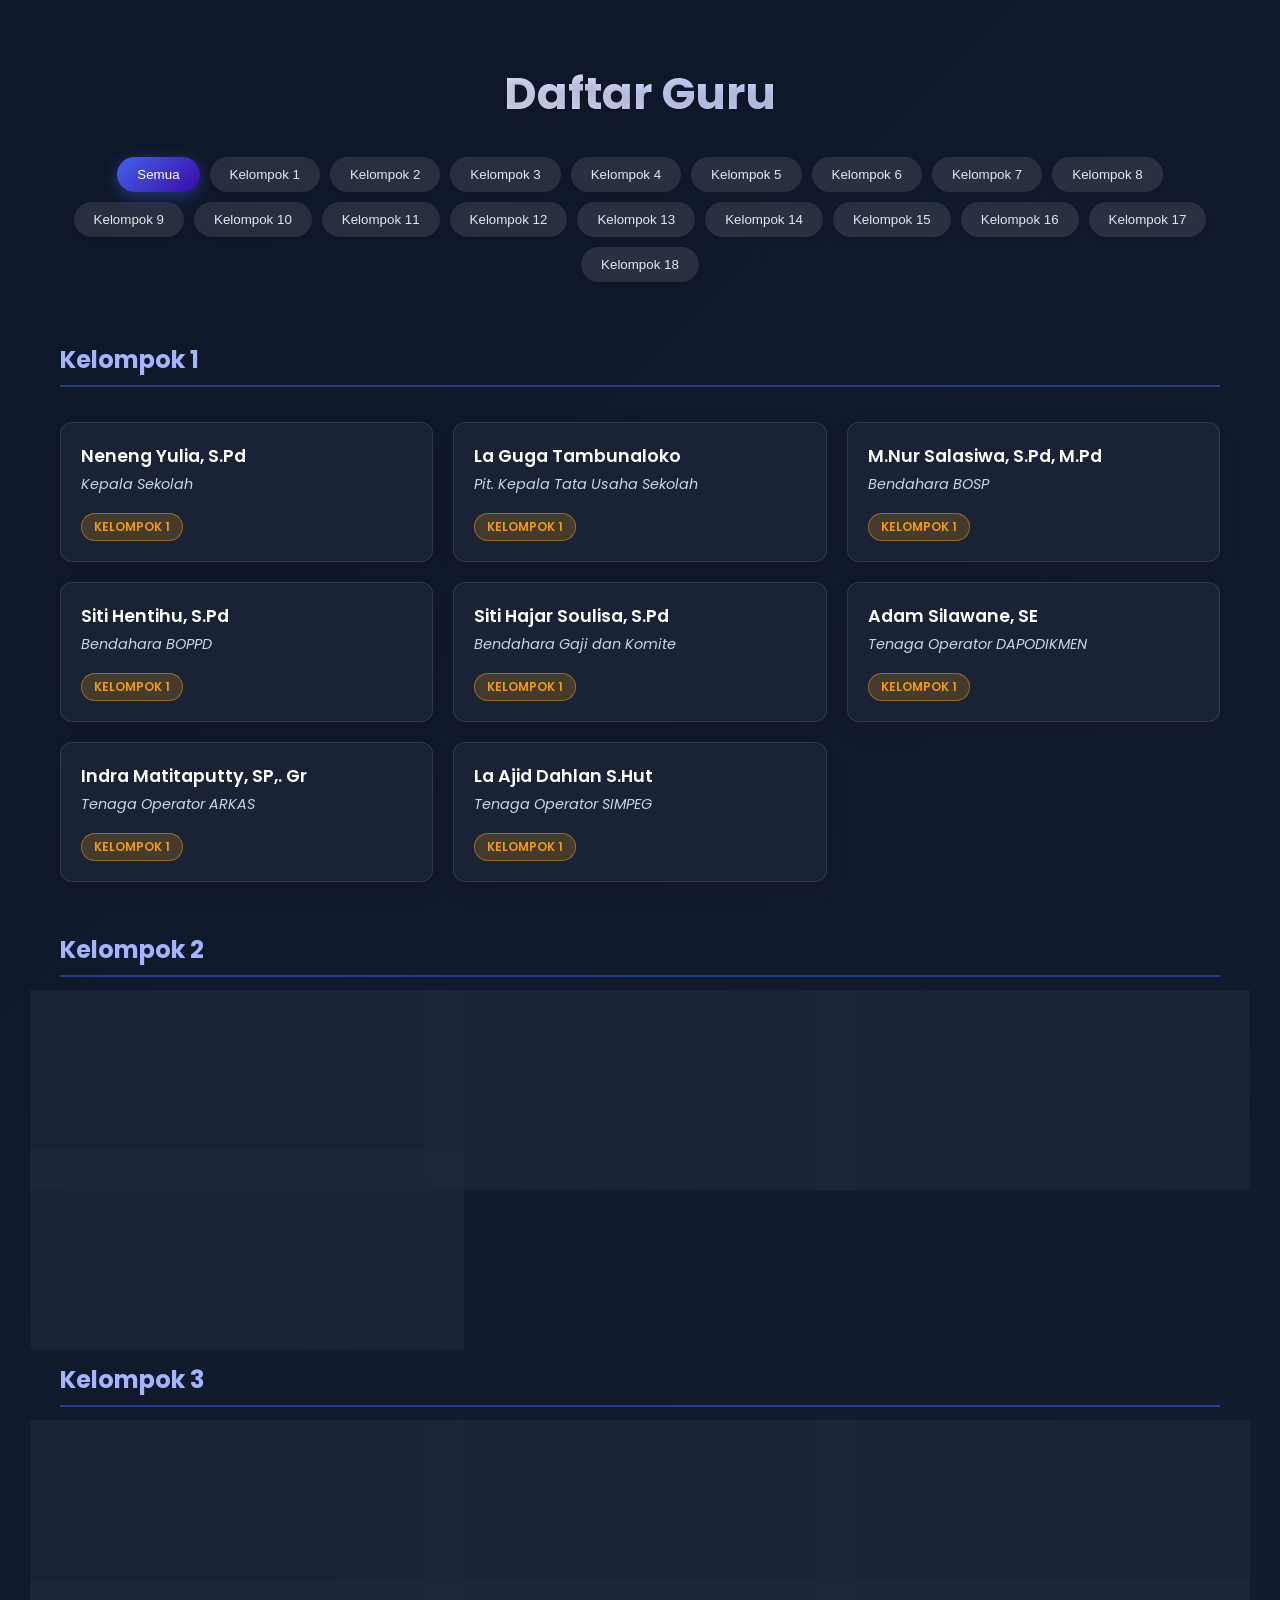
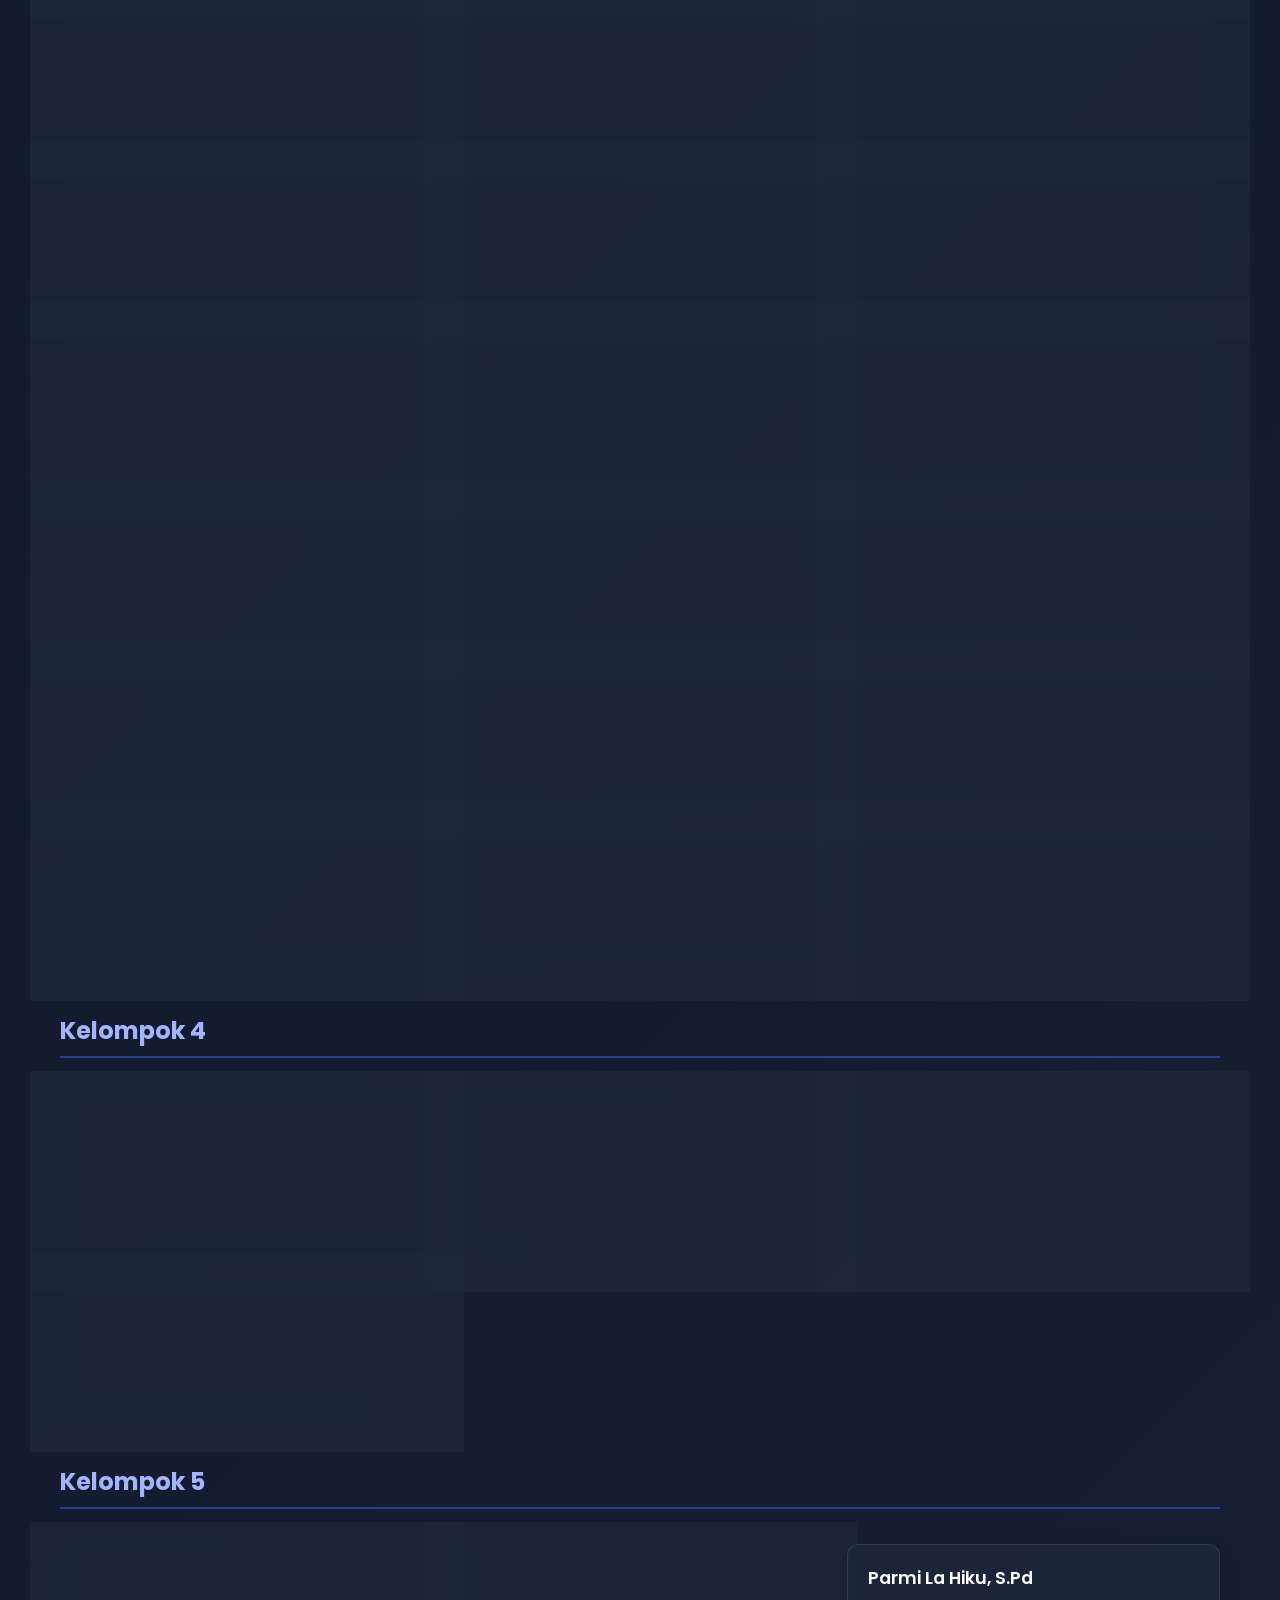
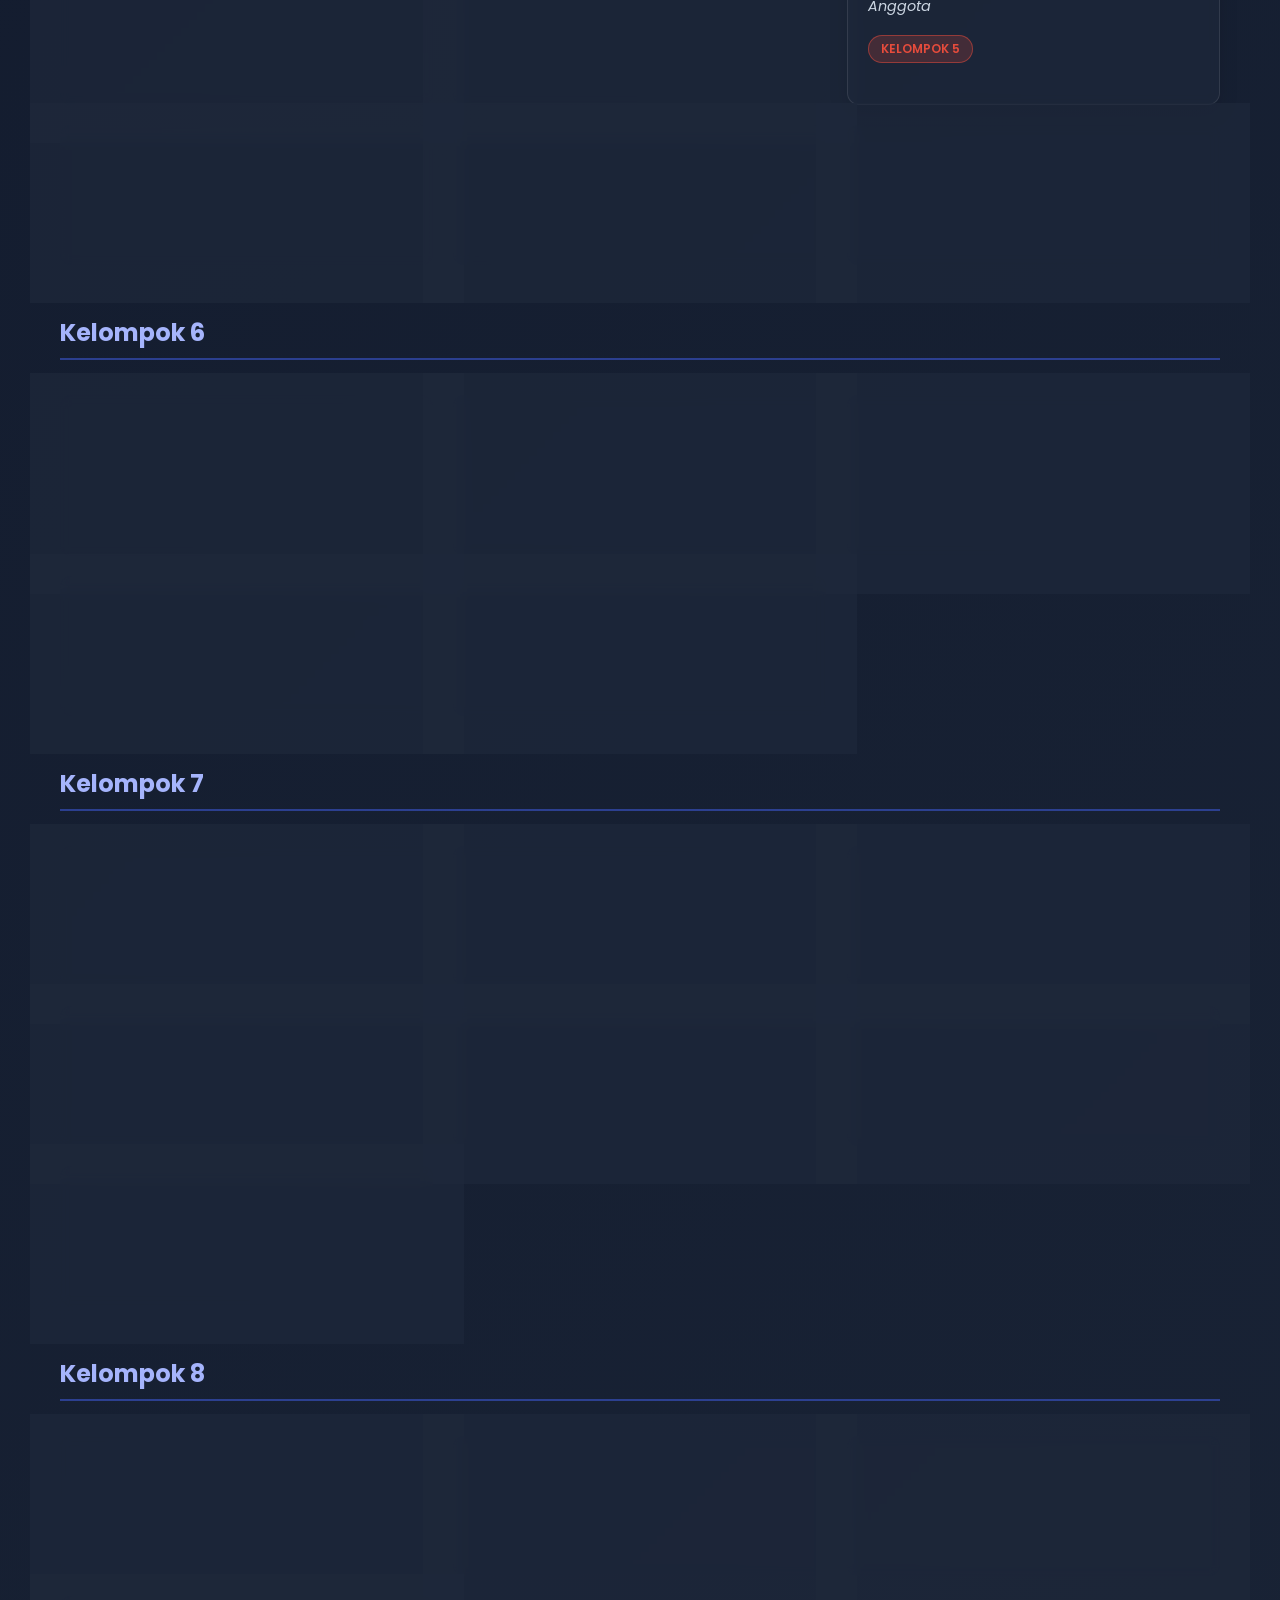
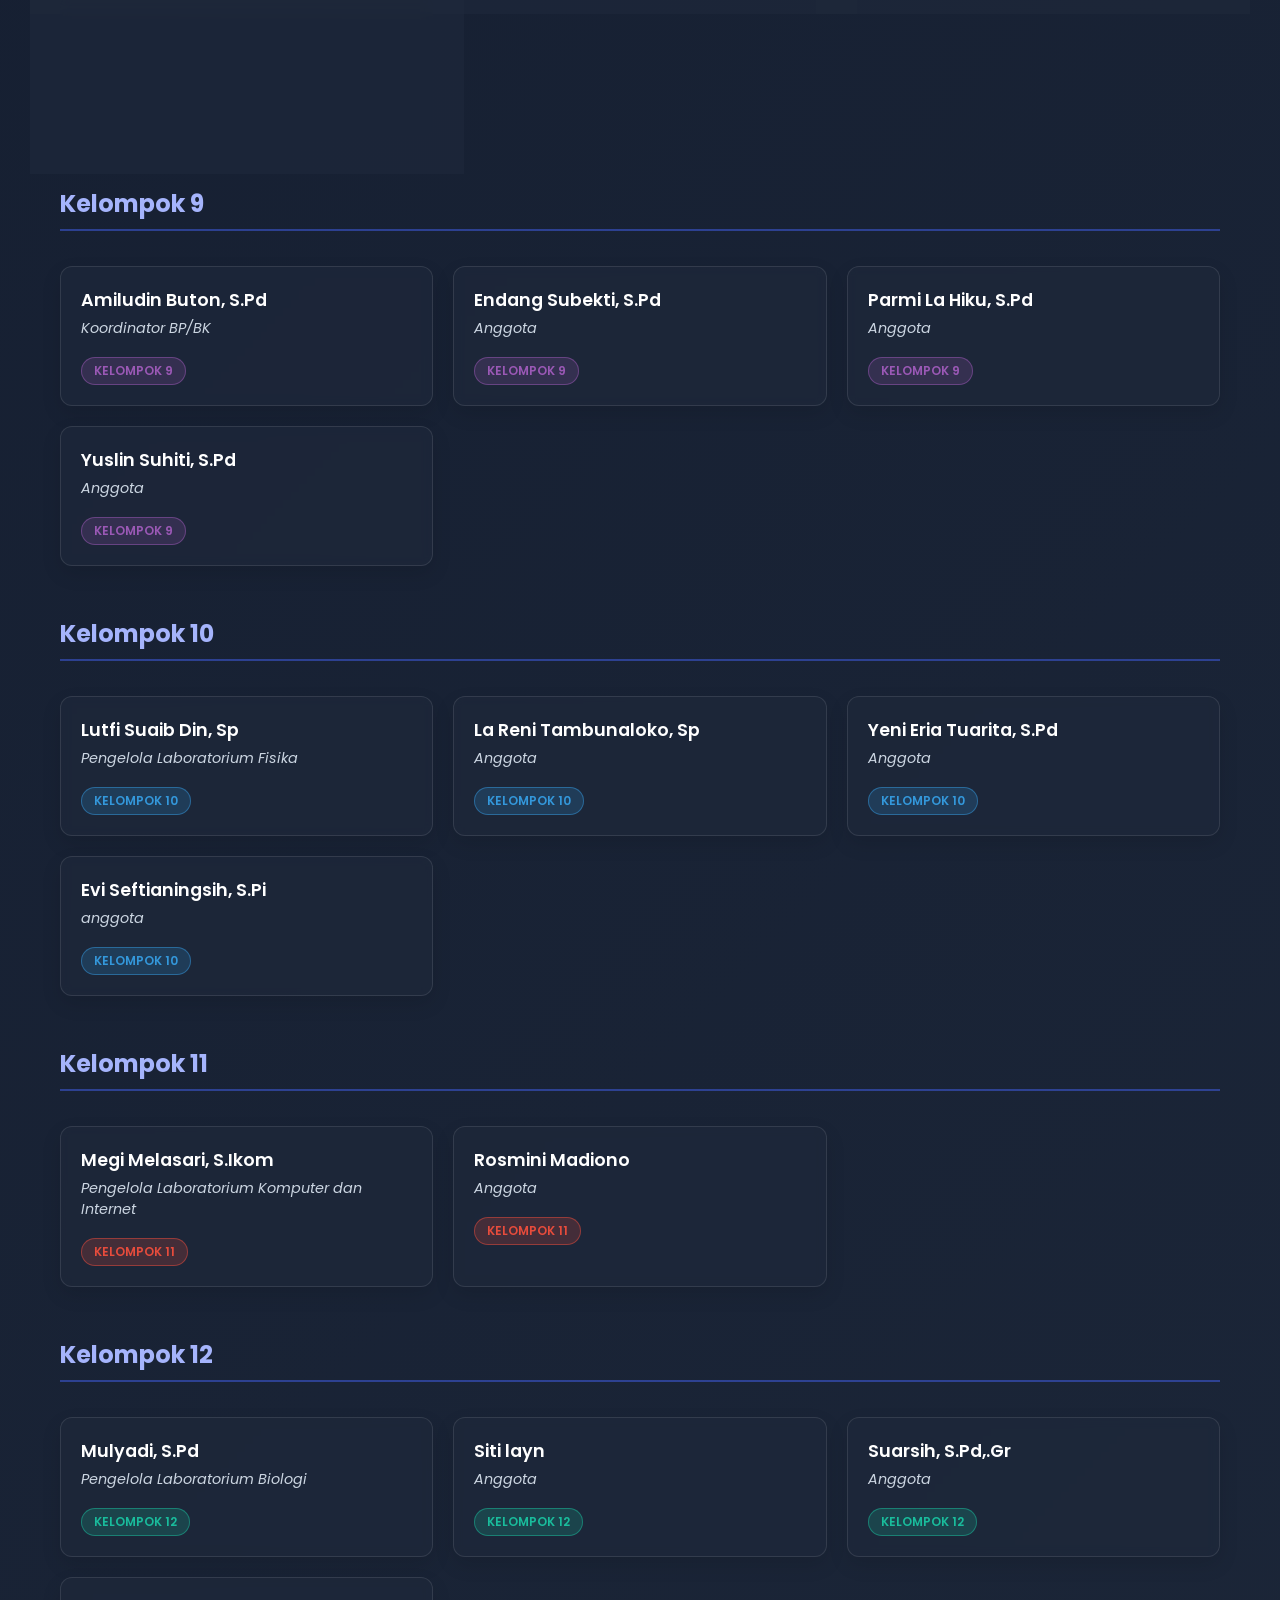
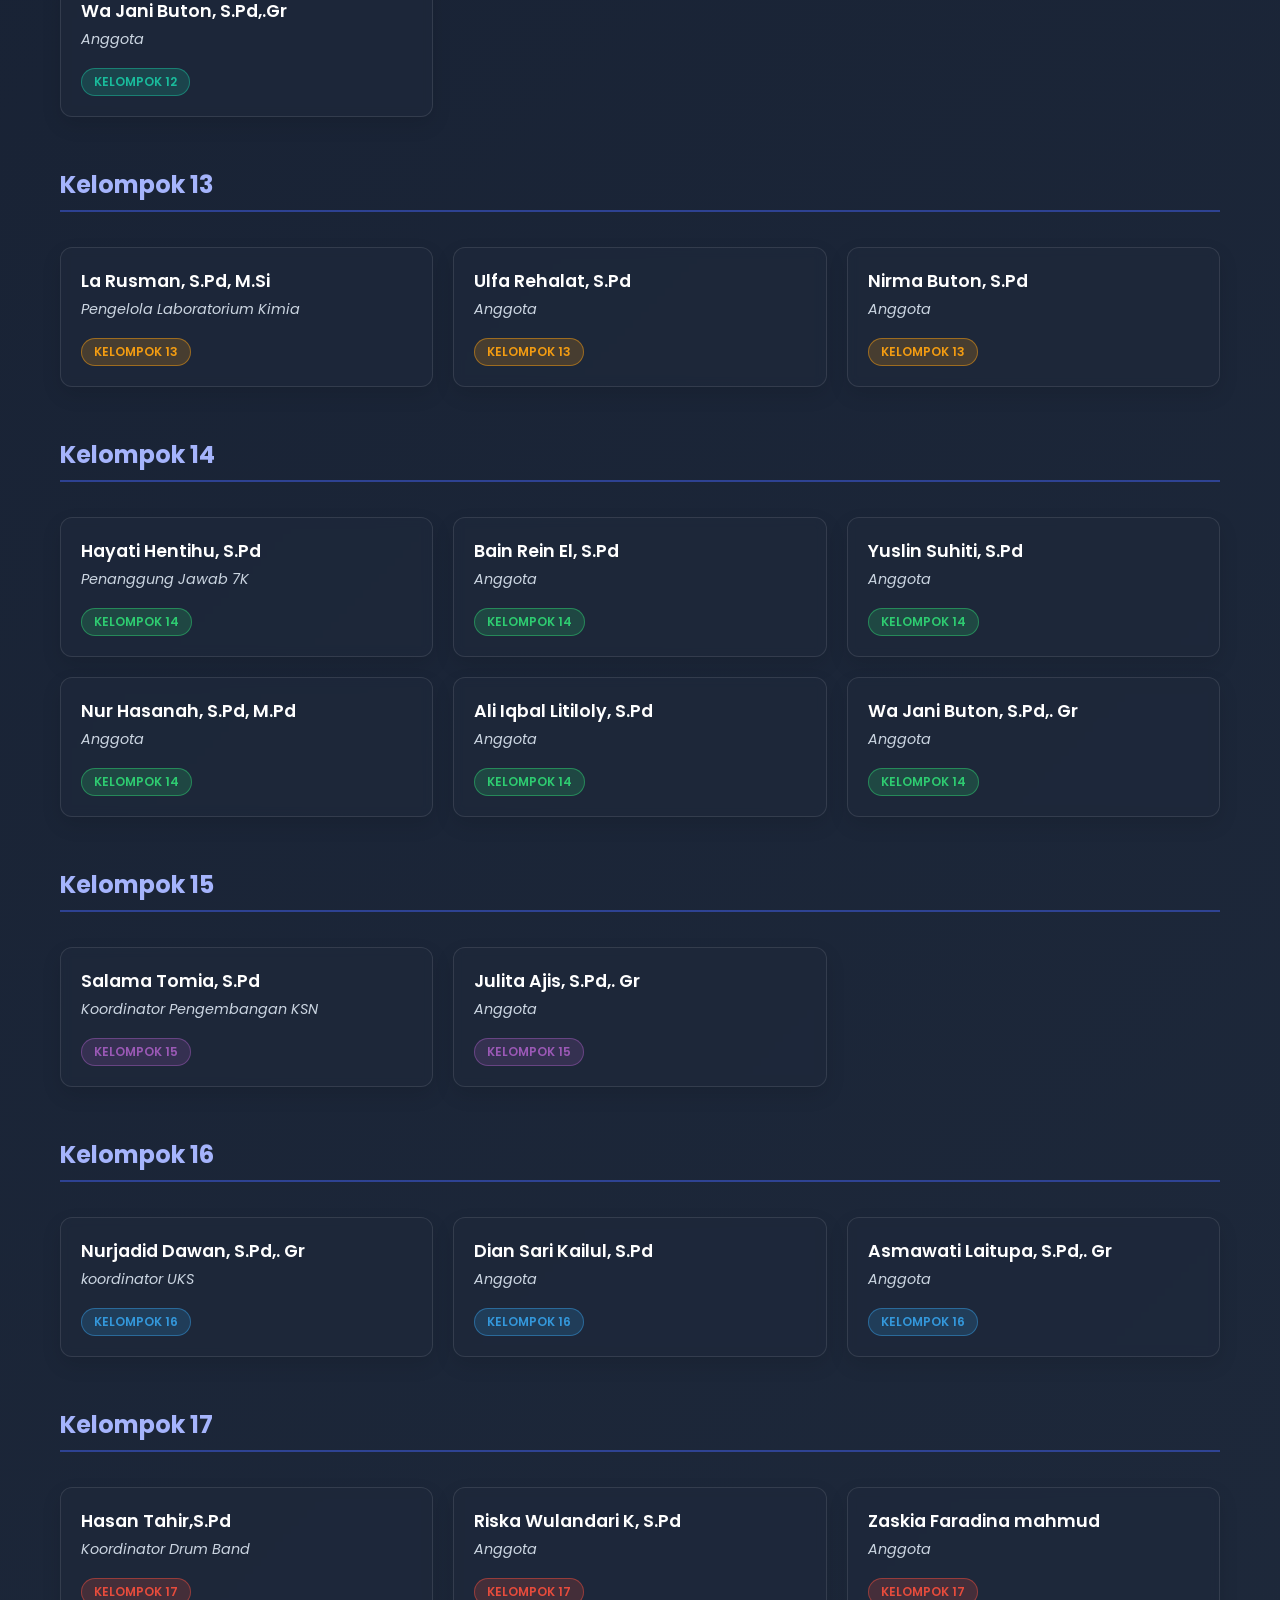
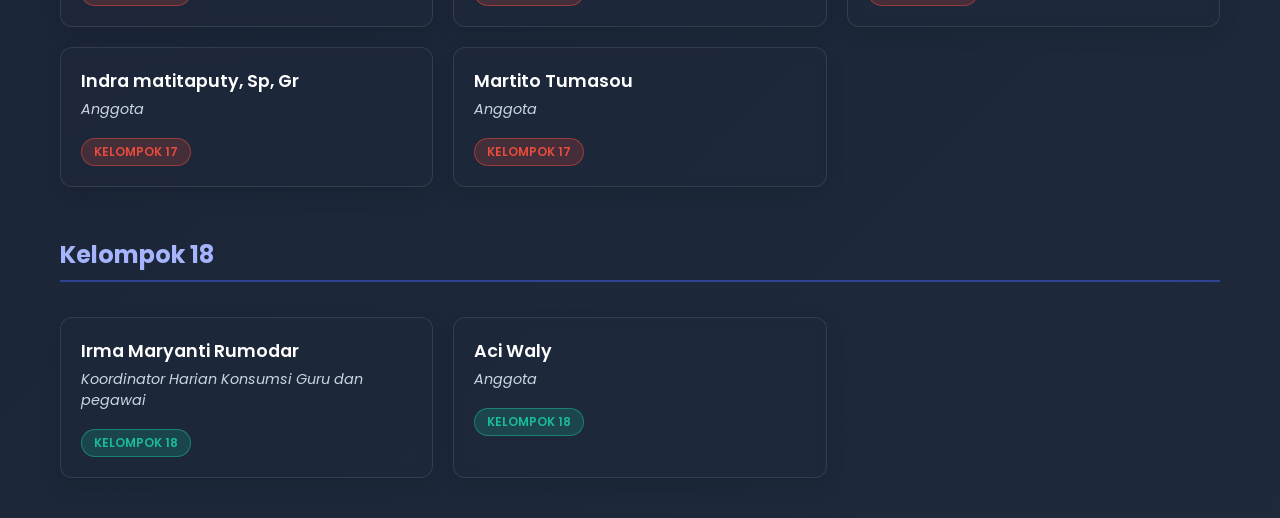
<file: index.html>
<!DOCTYPE html>
<html lang="id">
<head>
    <meta charset="UTF-8">
    <meta name="viewport" content="width=device-width, initial-scale=1.0">
    <title>Daftar Guru per Kelompok</title>
    <link rel="stylesheet" href="namaguru.css">
    <link href="https://fonts.googleapis.com/css2?family=Poppins:wght@400;500;600&display=swap" rel="stylesheet">
</head>
<body>
    <ul class="bg-bubbles">
        <li></li><li></li><li></li><li></li><li></li>
        <li></li><li></li><li></li><li></li><li></li>
    </ul>
    <div class="container">
        <h1>Daftar Guru</h1>
        <div class="filter-buttons" id="filter-buttons">
        </div>
        <div id="guru-container">
        </div>
    </div>

    <script src="namaguru.js"></script>
</body>
</html>
</file>
<file: namaguru.css>
* {
    box-sizing: border-box;
    margin: 0;
    padding: 0;
}

body {
    font-family: 'Poppins', sans-serif;
    background: linear-gradient(135deg, #0f172a, #1e293b);
    color: white;
    min-height: 100vh;
    padding: 20px;
    position: relative;
    overflow-x: hidden;
}

.bg-bubbles {
    position: fixed;
    top: 0;
    left: 0;
    width: 100%;
    height: 100%;
    z-index: -1;
    overflow: hidden;
}

.bg-bubbles li {
    position: absolute;
    list-style: none;
    display: block;
    width: 40px;
    height: 40px;
    background-color: rgba(67, 97, 238, 0.15);
    bottom: -160px;
    animation: square 25s infinite;
    transition-timing-function: linear;
    border-radius: 50%;
}

@keyframes square {
    0% { transform: translateY(0) rotate(0deg); opacity: 1; }
    100% { transform: translateY(-1000px) rotate(720deg); opacity: 0; }
}

.container {
    max-width: 1200px;
    margin: 0 auto;
    padding: 20px;
    position: relative;
    z-index: 1;
}

h1 {
    text-align: center;
    margin: 20px 0 30px;
    font-size: clamp(1.8rem, 4vw, 2.8rem);
    font-weight: 700;
    background: linear-gradient(to right, #fff, #a5b4fc);
    -webkit-background-clip: text;
    background-clip: text;
    color: transparent;
    text-shadow: 0 2px 10px rgba(0,0,0,0.2);
}

.filter-buttons {
    display: flex;
    justify-content: center;
    flex-wrap: wrap;
    gap: 10px;
    margin-bottom: 30px;
}

.filter-btn {
    padding: 10px 20px;
    border: none;
    border-radius: 50px;
    background: rgba(255,255,255,0.1);
    backdrop-filter: blur(5px);
    color: #e2e8f0;
    cursor: pointer;
    transition: all 0.3s ease;
    font-weight: 500;
    box-shadow: 0 4px 6px rgba(0,0,0,0.1);
}

.filter-btn:hover {
    background: rgba(67, 97, 238, 0.3);
}

.filter-btn.active {
    background: linear-gradient(135deg, #4361ee, #3a0ca3);
    color: white;
    box-shadow: 0 4px 15px rgba(67, 97, 238, 0.4);
}

#guru-container {
    display: grid;
    grid-template-columns: repeat(auto-fill, minmax(280px, 1fr));
    gap: 20px;
}

.group-title {
    grid-column: 1 / -1;
    font-size: 1.5rem;
    margin: 30px 0 15px;
    padding-bottom: 8px;
    border-bottom: 2px solid rgba(67, 97, 238, 0.5);
    color: #a5b4fc;
}

.guru-card {
    background: rgba(30, 41, 59, 0.7);
    border-radius: 12px;
    padding: 20px;
    backdrop-filter: blur(5px);
    border: 1px solid rgba(255,255,255,0.1);
    transition: all 0.3s ease;
    box-shadow: 0 8px 20px rgba(0,0,0,0.1);
}

.guru-card:hover {
    transform: translateY(-5px);
    box-shadow: 0 12px 25px rgba(0,0,0,0.2);
    background: rgba(67, 97, 238, 0.25);
}

.guru-nama {
    font-size: 1.1rem;
    font-weight: 600;
    margin-bottom: 5px;
    color: white;
}

.guru-jabatan {
    font-size: 0.9rem;
    color: #cbd5e1;
    margin-bottom: 10px;
    font-style: italic;
}

.guru-kelompok {
    display: inline-block;
    padding: 4px 12px;
    border-radius: 50px;
    font-size: 0.75rem;
    font-weight: 600;
    text-transform: uppercase;
    margin-top: 8px;
}

[class*="kelompok-"] {
    background: var(--bg-color);
    color: var(--text-color);
    border: 1px solid var(--border-color);
}

.loading-state, .error-state {
    grid-column: 1 / -1;
    text-align: center;
    padding: 40px;
    color: #94a3b8;
    font-size: 1.1rem;
}

.error-state {
    color: #f87171;
}

@media (max-width: 768px) {
    #guru-container {
        grid-template-columns: repeat(auto-fill, minmax(240px, 1fr));
    }
    
    .filter-buttons {
        gap: 8px;
    }
    
    .filter-btn {
        padding: 8px 16px;
        font-size: 0.9rem;
    }
}

@media (max-width: 480px) {
    body {
        padding: 15px;
    }
    
    #guru-container {
        grid-template-columns: 1fr;
    }
    
    .guru-card {
        padding: 15px;
    }
}
</file>
